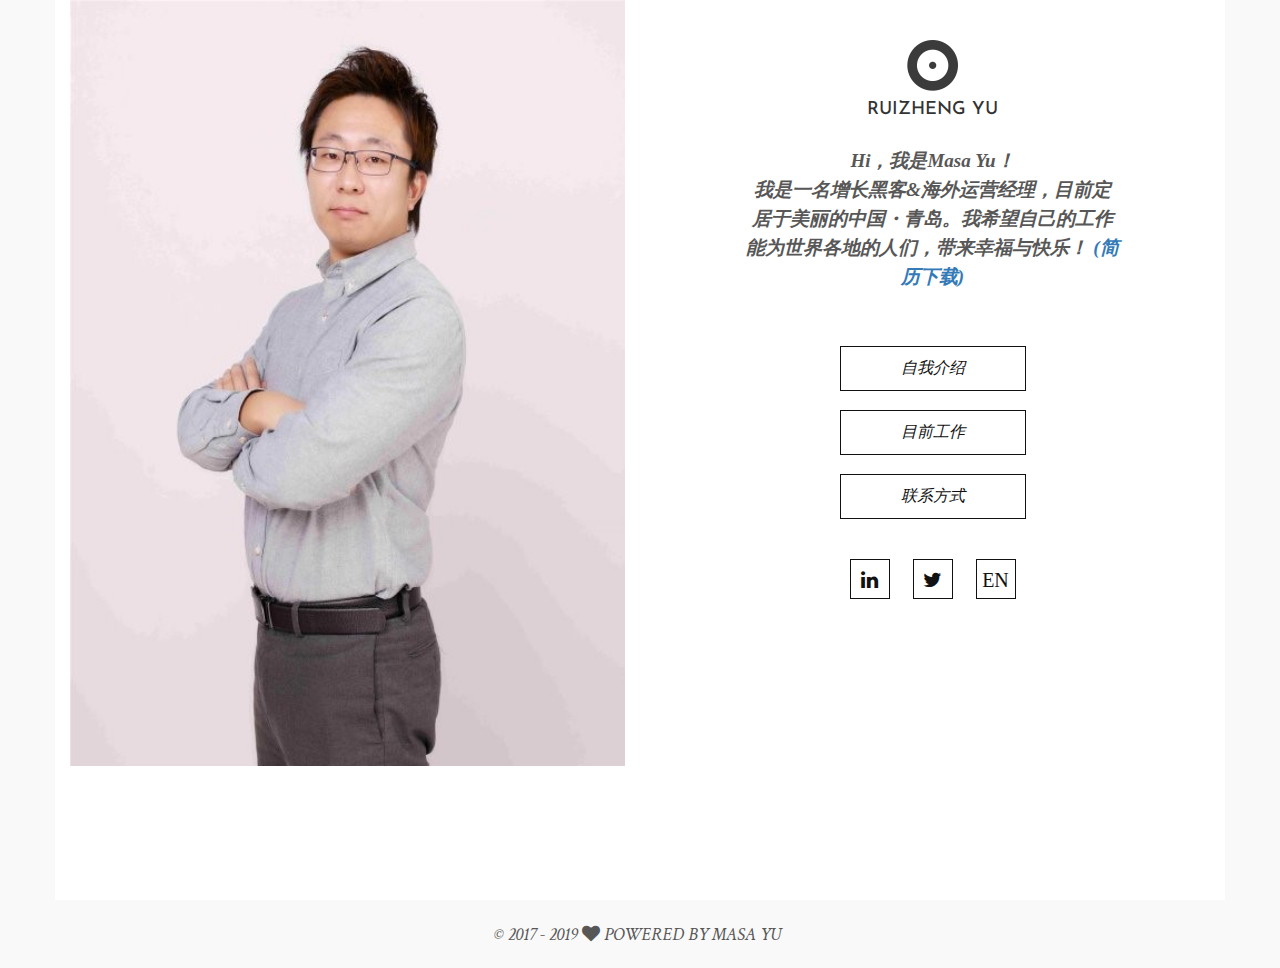
<file: index.html>
<!DOCTYPE html>
<html lang="cn">
    <head>
        <meta charset="utf-8">
        <meta http-equiv="X-UA-Compatible" content="IE=edge">
        <meta name="viewport" content="width=device-width, initial-scale=1">

        <title>Masa Yu's Profile</title>
        <link rel="icon" type="image/icon" href="assets/images/tabicon.ico">

        <link rel="stylesheet" type="text/css" href="">
        <link href="assets/css/bootstrap.min.css" rel="stylesheet">
        <link href="assets/css/bootstrap-theme.min.css" rel="stylesheet">
        <link href="assets/css/font-awesome.min.css" rel="stylesheet">
        <link href="https://fonts.googleapis.com/css?family=Open+Sans:400,400i,600,700,700i" rel="stylesheet">
        <link href="https://fonts.googleapis.com/css?family=Crimson+Text:400,700,700i|Josefin+Sans:700" rel="stylesheet">
        <link href="assets/css/main.css" rel="stylesheet">
        <link rel="icon" href="assets/images/logo.png">
        <link rel="stylesheet" href="https://cdnjs.cloudflare.com/ajax/libs/animate.css/3.5.2/animate.min.css">
        
    </head>

    <body>
        <div id="index">                                           <!-- Index starts here -->
            <div class="container main">
                <div class="row home">
                    <div id = "index_left" class="col-md-6 left">
                        <img class="img-responsive img-yu" src="assets/images/home.jpg">
                    </div>
                    <div id = "index_right" class="col-md-6 text-center right">
                        <div class="logo">
                            <img src="assets/images/logo.png">
                            <h4>Ruizheng Yu</h4>
                        </div>
                        <p class="home-description">
                            Hi，我是Masa Yu！</br>我是一名增长黑客&海外运营经理，目前定居于美丽的中国・青岛。我希望自己的工作能为世界各地的人们，带来幸福与快乐！<a onclick="window.open('/MasaYu_CV_Edu.pdf')"> (简历下载)</a>
                        </p>
                        <div class="btn-group-vertical custom_btn animated slideinright">
                            <div id="about" class="btn btn-yu">自我介绍</div>
                            <div id="work" class="btn btn-yu">目前工作</div>
                            <div id="contact" class="btn btn-yu">联系方式</div>
                        </div>      
                        <div class="social">
                            <a href="https://www.linkedin.com/in/%E7%9D%BF%E6%94%BF-%E4%BA%8E-307832118/"><i class="fa fa-linkedin" aria-hidden="true"></i></a>
                            <a href="https://twitter.com/Urizone"><i class="fa fa-twitter" aria-hidden="true"></i></a>
                            <a href="../index_en.html"><i class="fa " aria-hidden="true">EN</i></a>
                        </div>
                    </div>
                </div>
            </div>    

             <footer class="text-center">
                  <div class="container bottom">
                      <div class="row">
                          <div class="col-sm-12">
                              <p>© 2017 - 2019 
                                  <i class="fa fa-heart" aria-hidden="true"></i>
                                    POWERED BY MASA YU
                              </p>
                          </div>
                      </div>
                  </div>
             </footer>

            
        </div>                                                      <!-- index ends here -->

        <div id="about_scroll" class="pages ">                      <!-- about strats here  -->
            <div class="container main">
                <div class="row">
                    <div class="col-md-6 left" id="about_left">
                        <img class="img-responsive img-yu" src="assets/images/about.jpg">
                    </div>

                    <div class="col-md-6 right" id="about_right">
                        <a href="#index" class="btn btn-yu back"> <i class="fa fa-angle-left" aria-hidden="true"></i> 返  回</a>
                        <div id="watermark">
                            <h2 class="page-title" text-center>自我介绍</h2>
                            <div class="marker">介绍</div>
                        </div>
                        <p class='subtitle'>
                         兴趣：阅读与写作，咖啡中毒者，游戏玩家，教育关注者，二次元居民，WEB设计开发，极客崇拜者
                        </p>
                        <p class="info">本科为计算机科学与技术专业；研究生为信息学专业，预科为外国语教育学专业。主攻Interaction & Language learning领域。在日本生活、学习多年，精通日语和英语。</br></br>

                        日常喜欢搞一搞网站的设计与开发，捣鼓一下树莓派，阅读与写作。降噪耳机+轻音乐为必备的阅读和写作利器。制作并经营多款私人读书与知识网站。最喜欢的作者是叔本华和弗朗西斯・福山。</br></br>

                        热爱游戏，关注教育事业。教育游戏化论者，热衷通过游戏的视角来推广教育。闲暇时从事国外游戏汉化工作。
                        </p>  
                    </div>
                </div>
            </div> 
           
           <footer class="text-center">
                <div class="container bottom">
                    <div class="row">
                        <div class="col-sm-12">
                            <p>© 2017 - 2019 
                                <i class="fa fa-heart" aria-hidden="true"></i>
                                  POWERED BY MASA YU
                            </p>
                        </div>
                    </div>
                </div>
            </footer>
        </div>                                                                <!-- About ends here -->

        
        <div id="work_scroll" class="pages">                                  <!-- Work starts here -->
            <div class="container main">
                <div class="row">
                    <div class="col-md-6" id="work_left">
                        <div id="owl-demo" class="owl-carousel owl-theme">
                            <div class="item"><img class="img-responsive img-yu" src="assets/images/work.jpg"></div>
<!--                             <div class="item"><img class="img-responsive img-yu" src="assets/images/home.jpg"></div>
                            <div class="item"><img class="img-responsive img-yu" src="assets/images/contact.jpg"></div> -->
                        </div>
                    </div>

                    <div class="col-md-6" id="work_right">
                        <a href="#index" class="btn btn-yu back"> <i class="fa fa-angle-left" aria-hidden="true"></i> 返  回</a>
                        <div id="watermark">
                            <h2 class="page-title" text-center>目前工作</h2>
                            <div class="marker">工作</div>
                        </div>
                        <p class='subtitle'> 我是Masa Yu，一名增长黑客&海外运营经理。
                        </p>
                        <p class="info">
                            目前就职于海信集团・VIDAA USA，总部位于美国亚特兰大。VIDAA USA是一个充满活力与挑战的互联网公司；这里让我不断进步、不断成长。</br></br>

                        	主要工作涉及全球海啊我视频产品运营推广、用户增长、项目管理、数据统计分析工作。热衷并推广用科研的方法论，解决日常问题</br></br>

                            喜欢国际化的工作氛围，喜欢和不同国家、不同种族的同事一起交流、讨论；这种跨文化的团队，会迸发出更多的激情与灵感，投入到所从事的工作中。
                        </p>
                    </div>
                </div>
            </div>    

            <footer class="text-center">
                <div class="container bottom">
                    <div class="row">
                        <div class="col-sm-12">
                            <p>© 2017 - 2019 
                                <i class="fa fa-heart" aria-hidden="true"></i>
                                  POWERED BY YU
                            </p>
                        </div>
                    </div>
                </div>
            </footer>
        </div>                                                                 <!-- Work ends here  -->


        <div id="contact_scroll" class="pages">                             <!-- Contact starts here -->
            <div class="container main">
                <div class="row">
                    <div class="col-md-6 left" id="contact_left">
                        <img class="img-responsive img-yu" src="assets/images/contact.jpg">
                    </div>

                    <div class="col-md-6 right" id="contact_right">
                        <a href="#index" class="btn btn-yu back"> <i class="fa fa-angle-left" aria-hidden="true"></i> 返  回</a>
                        <div id="watermark">
                            <h2 class="page-title" text-center>联系方式</h2>
                            <div class="marker">联系</div>
                        </div>
                        <p class='subtitle'>我目前定居在中国・青岛。</br>青岛是一座碧海、蓝天、红瓦、绿树的海滨城市。</br>欢迎来青岛。
                        </p>
                        <p class="info">
                          Mobile: (86) 150-5323-2371</br>
                          E-mail: rruizng@126.com
                        
                        </p>
                    </div>
                </div>
            </div>
       
            <footer class="text-center">
                <div class="container bottom">
                    <div class="row">
                        <div class="col-sm-12">
                            <p>© 2017 - 2019 
                                <i class="fa fa-heart" aria-hidden="true"></i>
                                  POWERED BY MASA YU
                            </p>
                        </div>
                    </div>
                </div>
            </footer>
            
        </div>                                                              <!-- Contact ends here -->
        
        <script src="assets/js/jquery-3.1.0.min.js"></script>
        <script src="assets/js/bootstrap.min.js"></script>
        <script src="assets/js/script.js"></script>
    </body>
</html>
</file>
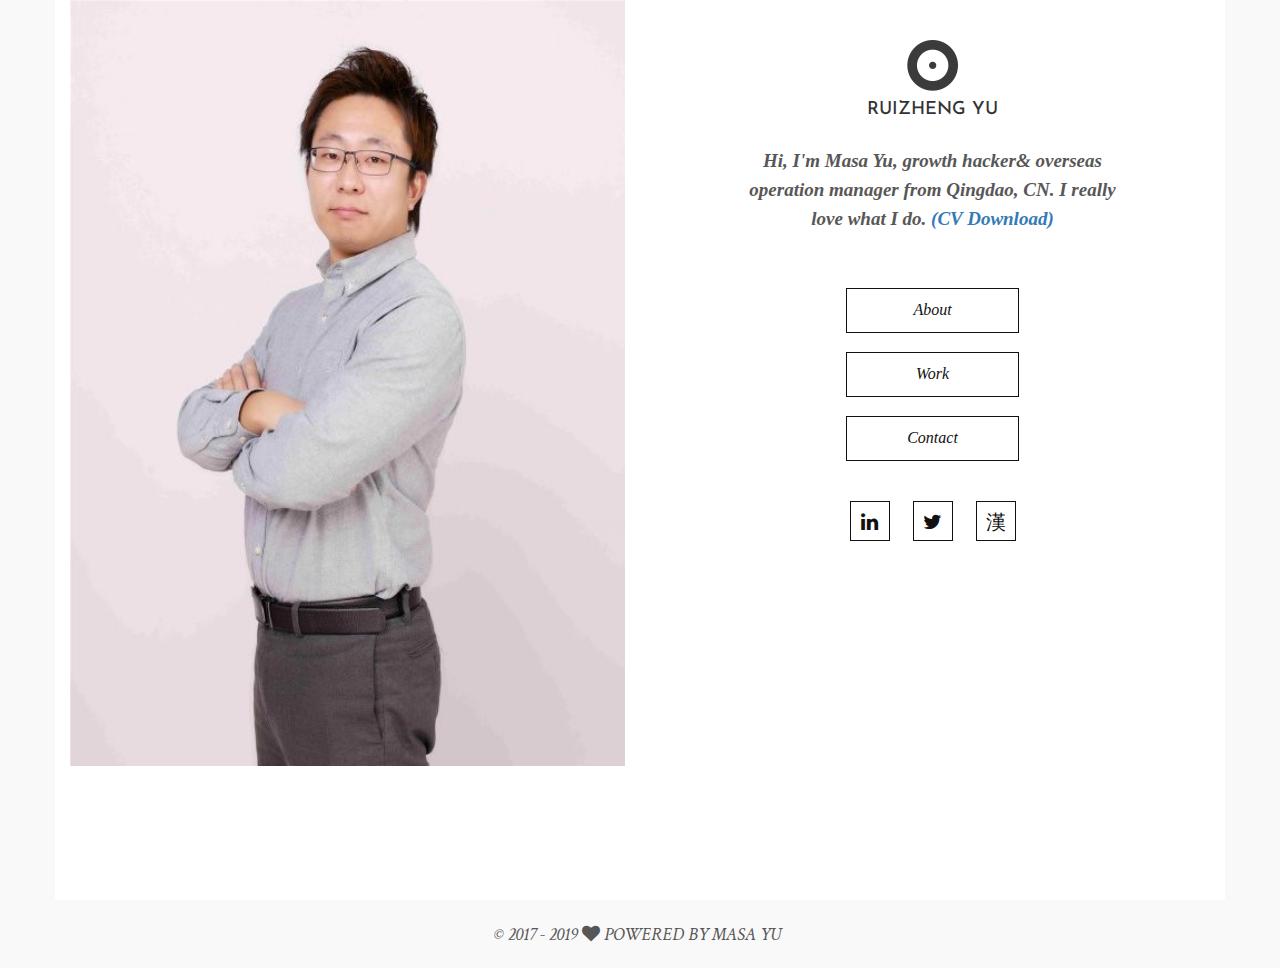
<file: index_en.html>
<!DOCTYPE html>
<html lang="en">
    <head>
        <meta charset="utf-8">
        <meta http-equiv="X-UA-Compatible" content="IE=edge">
        <meta name="viewport" content="width=device-width, initial-scale=1">

        <title>Masa Yu's Profile</title>
        <link rel="icon" type="image/icon" href="assets/images/tabicon.ico">

        <link rel="stylesheet" type="text/css" href="">
        <link href="assets/css/bootstrap.min.css" rel="stylesheet">
        <link href="assets/css/bootstrap-theme.min.css" rel="stylesheet">
        <link href="assets/css/font-awesome.min.css" rel="stylesheet">
        <link href="https://fonts.googleapis.com/css?family=Open+Sans:400,400i,600,700,700i" rel="stylesheet">
        <link href="https://fonts.googleapis.com/css?family=Crimson+Text:400,700,700i|Josefin+Sans:700" rel="stylesheet">
        <link href="assets/css/main.css" rel="stylesheet">
        <link rel="icon" href="assets/images/logo.png">
        <link rel="stylesheet" href="https://cdnjs.cloudflare.com/ajax/libs/animate.css/3.5.2/animate.min.css">
        
    </head>

    <body>
        <div id="index">                                           <!-- Index starts here -->
            <div class="container main">
                <div class="row home">
                    <div id = "index_left" class="col-md-6 left">
                        <img class="img-responsive img-yu" src="assets/images/home.jpg">
                    </div>
                    <div id = "index_right" class="col-md-6 text-center right">
                        <div class="logo">
                            <img src="assets/images/logo.png">
                            <h4>Ruizheng Yu</h4>
                        </div>
                        <p class="home-description">
                            Hi, I'm Masa Yu, growth hacker& overseas operation manager from Qingdao, CN. I really love what I do.<a onclick="window.open('/MasaYu_CV_Edu.pdf')"> (CV Download)</a>
                        </p>
                        <div class="btn-group-vertical custom_btn animated slideinright">
                            <div id="about" class="btn btn-yu">About</div>
                            <div id="work" class="btn btn-yu">Work</div>
                            <div id="contact" class="btn btn-yu">Contact</div>
                        </div>      
                        <div class="social">
                            <a href="https://www.linkedin.com/in/%E7%9D%BF%E6%94%BF-%E4%BA%8E-307832118/"><i class="fa fa-linkedin" aria-hidden="true"></i></a>
                            <a href="https://twitter.com/Urizone"><i class="fa fa-twitter" aria-hidden="true"></i></a>
                            <a href="/index.html"><i class="fa" aria-hidden="true">漢</i></a>
                        </div>
                    </div>
                </div>
            </div>

            <footer class="text-center">
                <div class="container bottom">
                    <div class="row">
                        <div class="col-sm-12">
                            <p>© 2017 - 2019 
                                <i class="fa fa-heart" aria-hidden="true"></i>
                                  POWERED BY MASA YU
                            </p>
                        </div>
                    </div>
                </div>
            </footer>
        
        </div>                                                      <!-- index ends here -->

        <div id="about_scroll" class="pages ">                      <!-- about strats here  -->
            <div class="container main">
                <div class="row">
                    <div class="col-md-6 left" id="about_left">
                        <img class="img-responsive img-yu" src="assets/images/about.jpg">
                    </div>

                    <div class="col-md-6 right" id="about_right">
                        <a href="#index" class="btn btn-yu back"> <i class="fa fa-angle-left" aria-hidden="true"></i> Back </a>
                        <div id="watermark">
                            <h2 class="page-title" text-center>About</h2>
                            <div class="marker">a</div>
                        </div>
                        <p class='subtitle'>
                         Keywords: Reading&Writing, Coffee, Gaming, Education, ACG, Web building, Geek
                        </p>
                        <p class="info">
                            My bachelor major is computer science, and master is science of informatics. I studied in Japan for 4 years. </br></br>

                            I like video games and Education. Solving issues through gaming. </br></br>

                            My favorite writers is Francis Fukuyama etc. Not reading, but writing is so important too, so I usually write blog about reading note and knowledge summary.</br></br>

                        </p>  
                    </div>
                </div>
            </div> 
           
           <footer class="text-center">
                <div class="container bottom">
                    <div class="row">
                        <div class="col-sm-12">
                            <p>© 2017 - 2019 
                                <i class="fa fa-heart" aria-hidden="true"></i>
                                  POWERED BY MASA YU
                            </p>
                        </div>
                    </div>
                </div>
            </footer>
        </div>                                                                <!-- About ends here -->

<!--        <div class="copyrights">Collect from <a href="http://www.cssmoban.com/" >手机网站模板</a></div> -->
        
        <div id="work_scroll" class="pages">                                  <!-- Work starts here -->
            <div class="container main">
                <div class="row">
                    <div class="col-md-6" id="work_left">
                        <div id="owl-demo" class="owl-carousel owl-theme">
                            <div class="item"><img class="img-responsive img-yu" src="assets/images/work.jpg"></div>
<!--                             <div class="item"><img class="img-responsive img-yu" src="assets/images/home.jpg"></div>
                            <div class="item"><img class="img-responsive img-yu" src="assets/images/contact.jpg"></div> -->
                        </div>
                    </div>

                    <div class="col-md-6" id="work_right">
                        <a href="#index" class="btn btn-yu back"> <i class="fa fa-angle-left" aria-hidden="true"></i> Back </a>
                        <div id="watermark">
                            <h2 class="page-title" text-center>Work</h2>
                            <div class="marker">w</div>
                        </div>
                        <p class='subtitle'>Hi, I'm Yu. A growth hacker & overseas operation manager based in Qingdao. 
                        </p>
                        <p class="info">
                            Now, I work at Hisense Group that a Chinese multinational major appliance and electronics manufacturer headquartered in Qingdao. </br></br>

                            My work include contents operation, growth hacking, data analysis etc.I like this international working atmosphere so much. This cross-cultural team will let me burst out more passion and inspiration.</br></br>
                           
                            My goal is to bring happiness to people all over the world through technology in the future.</br></br>
                           
                            
                        </p>
                    </div>
                </div>
            </div>    

            <footer class="text-center">
                <div class="container bottom">
                    <div class="row">
                        <div class="col-sm-12">
                            <p>© 2017 - 2019 
                                <i class="fa fa-heart" aria-hidden="true"></i>
                                  POWERED BY MASA YU
                            </p>
                        </div>
                    </div>
                </div>
            </footer>
        </div>                                                                 <!-- Work ends here  -->


        <div id="contact_scroll" class="pages">                             <!-- Contact starts here -->
            <div class="container main">
                <div class="row">
                    <div class="col-md-6 left" id="contact_left">
                        <img class="img-responsive img-yu" src="assets/images/contact.jpg">
                    </div>

                    <div class="col-md-6 right" id="contact_right">
                        <a href="#index" class="btn btn-yu back"> <i class="fa fa-angle-left" aria-hidden="true"></i> Back </a>
                        <div id="watermark">
                            <h2 class="page-title" text-center>Contact</h2>
                            <div class="marker">c</div>
                        </div>
                        <p class='subtitle'>I'm based in Qingdao, a beautiful city in Shandong province. </br>
                            Please feel free to contact me. 
                        </p>
                        <p class="info">
                          Mobile: (86) 150-5323-2371</br>
                          E-mail: rruizng@126.com
                        
                        </p>
                       <!-- form -->
                       <!--   <form class="form_edit"> 
                            <div class="form-group">
                                <input type="name" class="form-control" id="exampleInputName" placeholder="Name">
                            </div>

                            <div class="form-group">
                            <input type="email" class="form-control" id="exampleInputEmail1" placeholder="Email">
                            </div>

                            <div class="form-group">
                            <textarea class="form-control" rows="5" placeholder="Message"></textarea>
                            </div>
                            <button type="submit" class="btn btn-yu submit">Send Message</button>
                        </form>
                         -->
                    </div>
                </div>
            </div>
       
            <footer class="text-center">
                <div class="container bottom">
                    <div class="row">
                        <div class="col-sm-12">
                            <p>© 2017 - 2019 
                                <i class="fa fa-heart" aria-hidden="true"></i>
                                  POWERED BY MASA YU
                            </p>
                        </div>
                    </div>
                </div>
            </footer>
            
        </div>                                                              <!-- Contact ends here -->
        
        <script src="assets/js/jquery-3.1.0.min.js"></script>
        <script src="assets/js/bootstrap.min.js"></script>
        <script src="assets/js/script.js"></script>
    </body>
</html>
</file>
<file: assets/css/main.css>
body{
	background-color: #f9f9f9;
	font-family: "Crimson Text";
}

.main{
	background: #fff;
}

.home-description{
	font-style: italic;
	font-weight: 600;
	font-family: "Crimson";
	font-size: 19px;
    padding-top: 15px;
    padding-bottom: 25px;
    line-height: 29px;

}

.social a i{
	height: 40px;
	width: 40px;
	border: 1px solid #111;
	line-height: 40px;
	margin: 0 10px;
	color: #111;
	font-size: 20px;
	padding-bottom: 20px;
	}

.social a:hover i{
	color: #fff;
	border-color: #bb9e7d;
	background-color: #bb9e7d;
	}


@media (min-width: 778px)
{
		.main{
			height: 100vh;
			overflow: hidden;
		}

		.img-yu{
			/*margin: 0 -15px;*/
		}

		.btn-group-vertical{
    		padding: 20px 87.5px;
    	}

    	.info{
			font-family: "Crimson";
			line-height: 28px;
		    font-size: 16px;
		    padding-top: 15px;
		    padding-right: 50px;
		}
		
		.home-description{
			padding-right: 90px;
			padding-left: 90px;
			
		}
}
.img-yu{
	width: 100%;
}
.btn-yu{
	background-color: #fff;
	color: #111;
	font-style: italic;
	border: 1px solid #111;
	border-radius: 0px !important;
	transition: all 0.4s ease-in-out;
	margin-bottom: 20px;
	font-family: "Crimson";
	font-size: 13px;
	}

.btn-yu:hover{
	color: #fff;
	background-color: #bb9e7d;
	border-color: #bb9e7d;}

p{
	color: #585757;
	font-size: 18px;
	
}

.page-title{
	text-transform: uppercase;
	font-family: 'Josefin Sans';
}

/*Home Style*/
.logo{
	padding-top: 40px;
	text-transform: uppercase;
	font-size: 12px;
}

.logo h4{
	font-family: 'Josefin Sans';
}


footer{
	padding: 22px 0 10px 0;
	font-style: italic;
	}


.back{
    width: 170px;    
    font-family: "Crimson";
    font-size: 17px;
    font-style: italic;
    vertical-align: middle;
    text-align: center;
    display: block;
    clear: both;
    margin-top: 70px;	 
}

.back i{
	margin-left: -40px;
    margin-right: 17px;
    font-size: 20px;
}


.form-control{
	margin-top: 30px;
	width: 75%;

}

.btn{
	padding: 10px 60px;
	height: 45px;
	font-size: 16px;
}
.copyrights{
	text-indent:-9999px;
	height:0;
	line-height:0;
	font-size:0;
	overflow:hidden;
}
.btn-group-vertical{
    font-family: "Josefin Sans";    
}

.about{
	font-family: "Josefin Sans";
	/*margin-top: 35px;*/
	/*margin-bottom: 25px;*/
	font-size: 32px;
	
}
.form-control{
	font-style: italic;
	border-radius: 0;
	font-family: "Crimson";
	font-size: 16px;
}

.page-title{
	
	font-size: 32px;
	font-family: "Josefin Sans";
}

.fa-heartbeat{
	    color: #bb9e7d;
}

::selection {
	color: #fff;
   	background-color: #bb9e7d;
}

.bottom{
	padding-right: 20px;
}

.page-title{
	position: relative;
	display: inline-block;
}

.page-title:after,.page-title:before{
	content: '';
	position: absolute;
	height: 1px;
	background-color: black;
	left: 0;
	margin: 2px;
}

.social{
	padding-bottom: 15px;
}

.submit{

	font-family: "Crimson"
	font-size: 16px;
}

.subtitle{
	font-style: italic;
	font-weight: 600;
	font-size: 20px;
	color: #3b3b3b;
	line-height: 28px;
	font-family: "Crimson";
	margin-top: 15px;
	margin-bottom: 20px;
/*	padding-right: 40px;*/

	}
.page-title:after{
	width: 75%;
	top: -9px;

}

.page-title:before{
	width: 40%;
	bottom: -7px;
}

#watermark .marker{
	position: absolute;
	font-size: 60px;
	opacity: 0.1;
	font-family: "Josefin Sans";
	text-transform: uppercase;
	left: 0;
	top: -5px;
}

#watermark{
	position: relative;
}

.item{
	
	background-color: #313131;
	color: #f9f9f9;
}

#owl-demo .item img{
    display: block;
    width: 100%;
    height: auto;
    /*margin-left: 0px;*/
}

.owl-theme .owl-controls {
    margin-top: 10px;
    margin-right: 10px;
    text-align: center;
    width: 100%;
    position: absolute;
    top: calc(44% - 40px);
		}

.owl-next{
	right: 0;
	padding-right: 1px;

}

.owl-prev{
	left: 0;
	padding-left: 1px;
}



.owl-theme .owl-controls .owl-nav [class*=owl-]{
	position: absolute;
	border-radius: 0px;
	font-size: 21px;
	padding: 15px 20px;
	margin: 0px;
	background-color: #fff; 

}

.owl-theme .owl-controls .owl-nav [class*=owl-] i{
	color: #333;
	
}

.owl-theme .owl-controls .owl-nav [class*=owl-]:hover{
	background-color: #bb9e7d;
	border-color: #bb9e7d;
}
.owl-theme .owl-controls .owl-nav [class*=owl-]:hover i{
	color: #fff;
}
@media (max-width: 1024px) and (orientation: landscape){
	.main{
		height: auto;
	}
}
.custom_btn{
  -vendor-animation-duration: 3s;
  -vendor-animation-delay: 2s;
  -vendor-animation-iteration-count: infinite;
}
.show{
	display: block;
}
</file>
